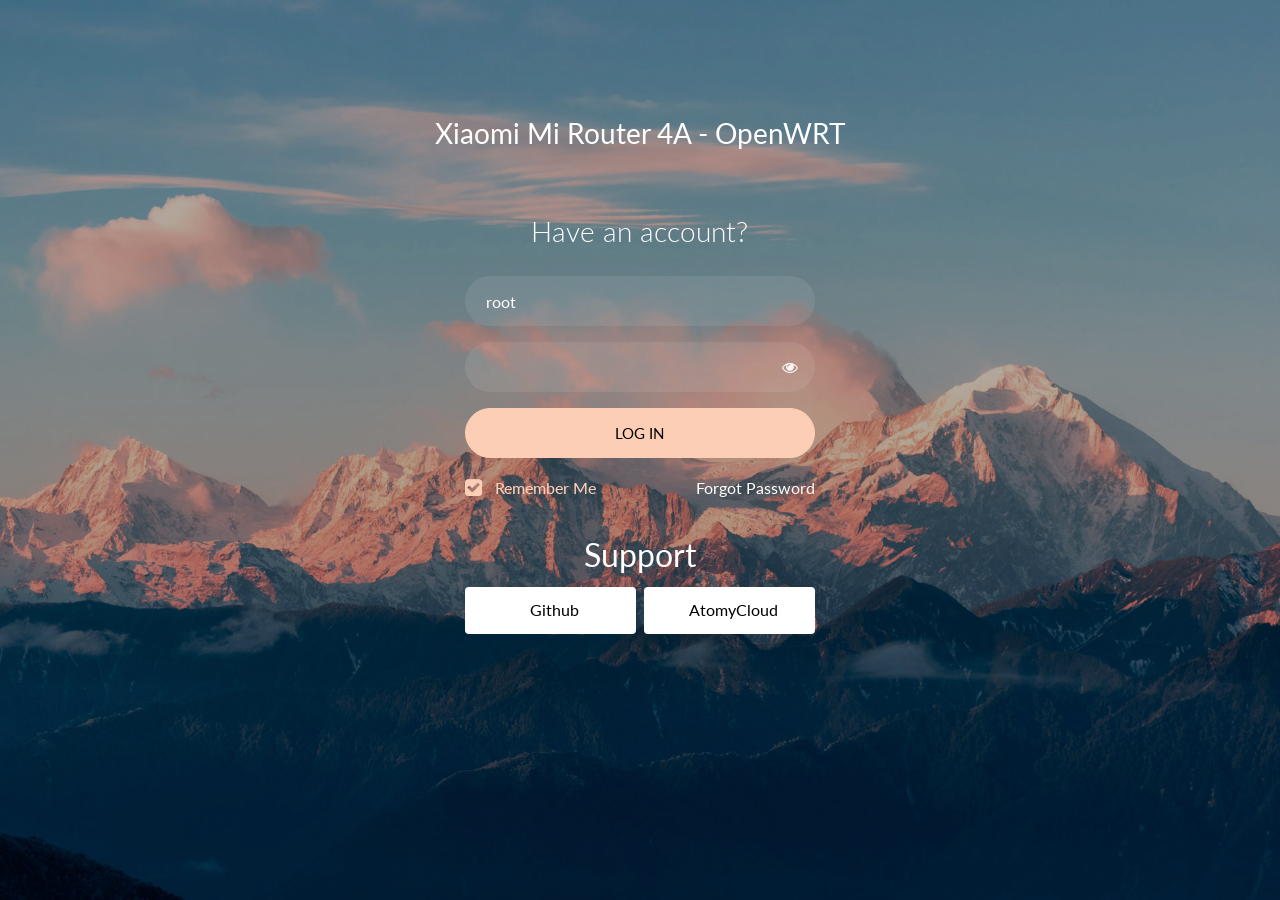
<file: login-themes/colorlib-v20/xiaomi-mi-router-4a/index.html>
<!doctype html>
<html lang="en">
  <head>
  	<title>Xiaomi Mi Router 4A - OpenWRT</title>
    <meta charset="utf-8">
    <meta name="viewport" content="width=device-width, initial-scale=1, shrink-to-fit=no">

	<link href="https://fonts.googleapis.com/css?family=Lato:300,400,700&display=swap" rel="stylesheet">

	<link rel="stylesheet" href="https://stackpath.bootstrapcdn.com/font-awesome/4.7.0/css/font-awesome.min.css">
	
	<link rel="stylesheet" href="css/style.css">

	</head>
	<body class="img js-fullheight" style="background-image: url(images/bg.jpg);">
	<section class="ftco-section">
		<div class="container">
			<div class="row justify-content-center">
				<div class="col-md-6 text-center mb-5">
					<h2 class="heading-section">Xiaomi Mi Router 4A - OpenWRT</h2>
				</div>
			</div>
			<div class="row justify-content-center">
				<div class="col-md-6 col-lg-4">
					<div class="login-wrap p-0">
		      	<h3 class="mb-4 text-center">Have an account?</h3>
		      	<form action="/cgi-bin/luci/" class="signin-form" method="post">
		      		<div class="form-group">
		      			<input name="luci_username" class="form-control" id="luci_username" type="text" autocomplete="username" value="root">
		      		</div>
	            <div class="form-group">
	              <input name="luci_password" class="form-control" id="luci_password" type="password" autocomplete="current-password">
	              <span toggle="#password-field" class="fa fa-fw fa-eye field-icon toggle-password"></span>
	            </div>
	            <div class="form-group">
	            	<button type="submit" class="form-control btn btn-primary submit px-3">Log In</button>
	            </div>
	            <div class="form-group d-md-flex">
	            	<div class="w-50">
		            	<label class="checkbox-wrap checkbox-primary">Remember Me
									  <input type="checkbox" checked>
									  <span class="checkmark"></span>
									</label>
								</div>
								<div class="w-50 text-md-right">
									<a href="#" style="color: #fff">Forgot Password</a>
								</div>
	            </div>
	          </form>
	          <h2 class="w-100 text-center" style="color: #fff">Support</h2>
	          <div class="social d-flex text-center">
	          	<a href="https://github.com/AtomyCloud" class="px-2 py-2 mr-md-1 rounded"><span class="ion-logo-github mr-2"></span> Github</a>
	          	<a href="https://atomy.cloud" class="px-2 py-2 ml-md-1 rounded"><span class="ion-logo-twitter mr-2"></span> AtomyCloud</a>
	          </div>
		      </div>
				</div>
			</div>
		</div>
	</section>

	<script src="js/jquery.min.js"></script>
  <script src="js/popper.js"></script>
  <script src="js/bootstrap.min.js"></script>
  <script src="js/main.js"></script>

	</body>
</html>
</file>
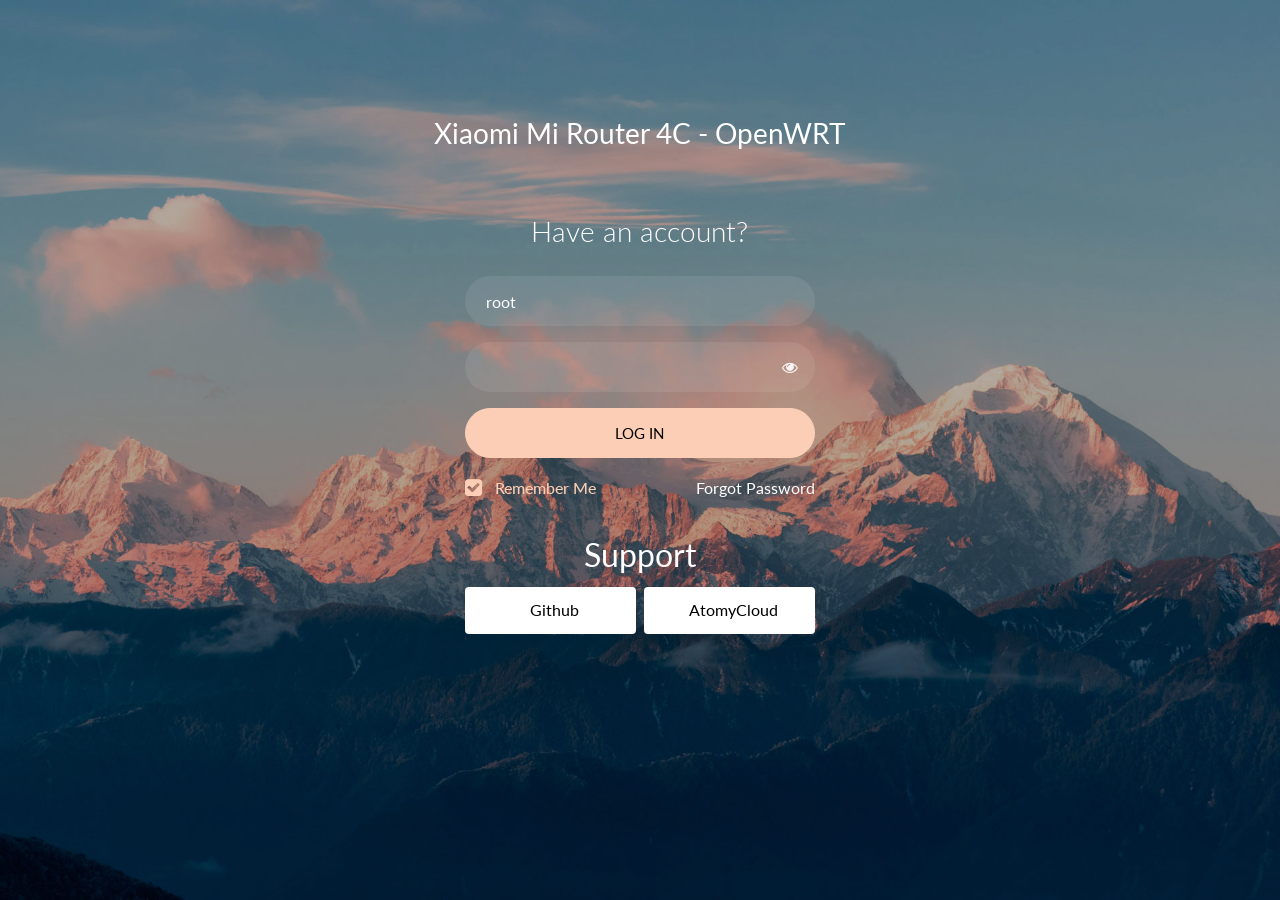
<file: login-themes/colorlib-v20/xiaomi-mi-router-4c/index.html>
<!doctype html>
<html lang="en">
  <head>
  	<title>Xiaomi Mi Router 4C - OpenWRT</title>
    <meta charset="utf-8">
    <meta name="viewport" content="width=device-width, initial-scale=1, shrink-to-fit=no">

	<link href="https://fonts.googleapis.com/css?family=Lato:300,400,700&display=swap" rel="stylesheet">

	<link rel="stylesheet" href="https://stackpath.bootstrapcdn.com/font-awesome/4.7.0/css/font-awesome.min.css">
	
	<link rel="stylesheet" href="css/style.css">

	</head>
	<body class="img js-fullheight" style="background-image: url(images/bg.jpg);">
	<section class="ftco-section">
		<div class="container">
			<div class="row justify-content-center">
				<div class="col-md-6 text-center mb-5">
					<h2 class="heading-section">Xiaomi Mi Router 4C - OpenWRT</h2>
				</div>
			</div>
			<div class="row justify-content-center">
				<div class="col-md-6 col-lg-4">
					<div class="login-wrap p-0">
		      	<h3 class="mb-4 text-center">Have an account?</h3>
		      	<form action="/cgi-bin/luci/" class="signin-form" method="post">
		      		<div class="form-group">
		      			<input name="luci_username" class="form-control" id="luci_username" type="text" autocomplete="username" value="root">
		      		</div>
	            <div class="form-group">
	              <input name="luci_password" class="form-control" id="luci_password" type="password" autocomplete="current-password">
	              <span toggle="#password-field" class="fa fa-fw fa-eye field-icon toggle-password"></span>
	            </div>
	            <div class="form-group">
	            	<button type="submit" class="form-control btn btn-primary submit px-3">Log In</button>
	            </div>
	            <div class="form-group d-md-flex">
	            	<div class="w-50">
		            	<label class="checkbox-wrap checkbox-primary">Remember Me
									  <input type="checkbox" checked>
									  <span class="checkmark"></span>
									</label>
								</div>
								<div class="w-50 text-md-right">
									<a href="#" style="color: #fff">Forgot Password</a>
								</div>
	            </div>
	          </form>
	          <h2 class="w-100 text-center" style="color: #fff">Support</h2>
	          <div class="social d-flex text-center">
	          	<a href="https://github.com/AtomyCloud" class="px-2 py-2 mr-md-1 rounded"><span class="ion-logo-github mr-2"></span> Github</a>
	          	<a href="https://atomy.cloud" class="px-2 py-2 ml-md-1 rounded"><span class="ion-logo-twitter mr-2"></span> AtomyCloud</a>
	          </div>
		      </div>
				</div>
			</div>
		</div>
	</section>

	<script src="js/jquery.min.js"></script>
  <script src="js/popper.js"></script>
  <script src="js/bootstrap.min.js"></script>
  <script src="js/main.js"></script>

	</body>
</html>
</file>
